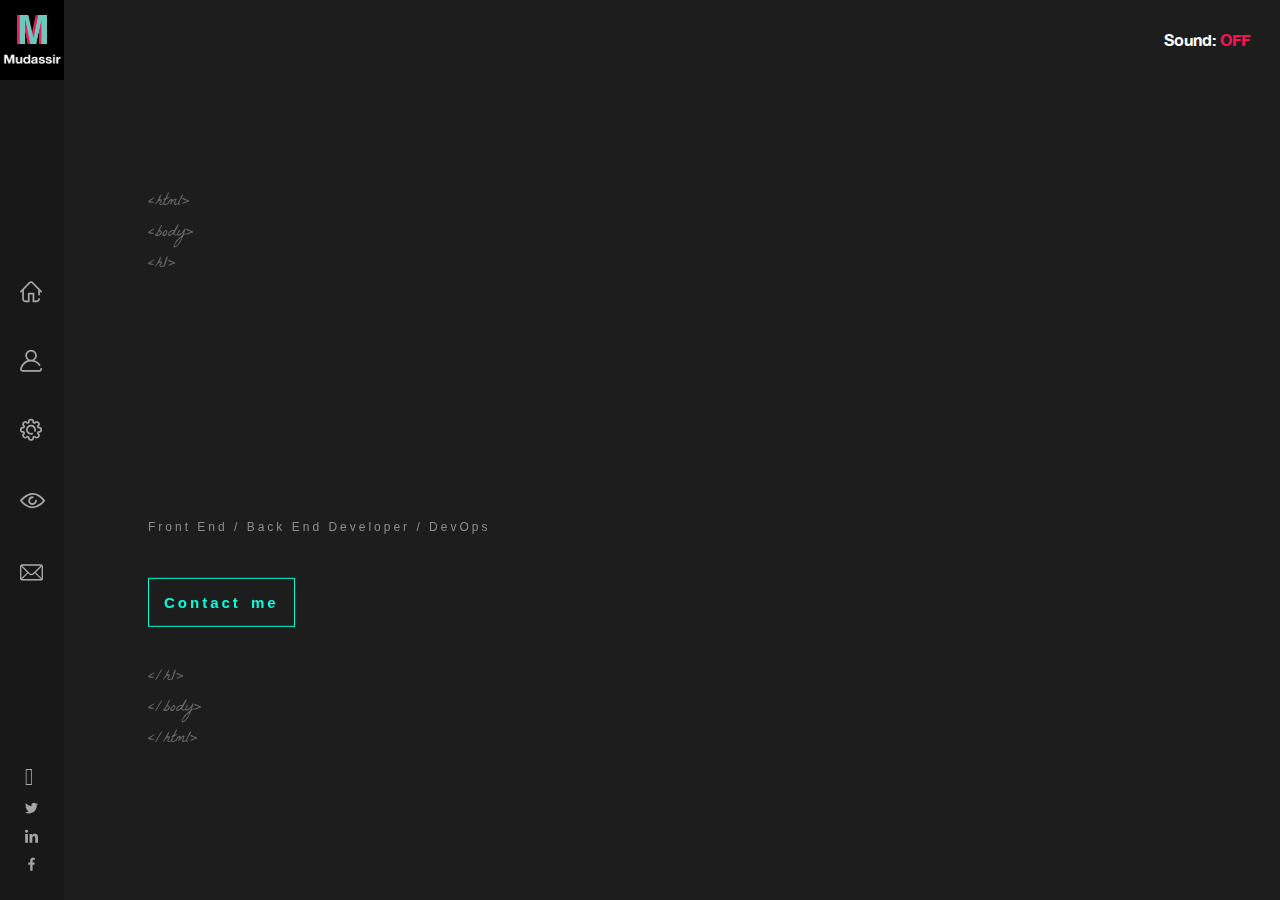
<file: index.html>
<!doctype html>
<html lang="en">
  <head>
    <!-- Required meta tags -->
      <meta charset="utf-8">
      <meta name="viewport" content="width=device-width, initial-scale=1">
      <meta name="description" content="Mudassir Ali - SaaS Web Developer in Laravel PHP JS Vue.js React.js- https://mudassirali.com">
      <meta name="robots" content="index, follow" />
      <link rel="canonical" href="https://mudassirali.com/" />
      
      <link href="style.css" rel="stylesheet">
      <link href="icons/Logo.png" rel="icon">
      <link href="font/flaticon.css" rel="stylesheet">
<!--      <link href="simple.css" rel="stylesheet">-->

    <title>Mudassir | Web Developer - Freelancer</title>

  </head>
  <body>
    <!--Preloader Screen-->
    <div class="pls" data-preloader>
  <div class="preloader">
      <img class="prelogo "src="icons/logo2.png">
      <h2 class="think">Mudassir is thinking...</h2>
      <div class="progressbar"></div>
  </div></div>
    <div class="container">
      <div class="logo"><a href="index.html">
          <section class="logobox">
          <img class="logo1" src="icons/Logo.png" alt="Mudassir | SaaS Web Developer - Freelancer">
         <img class="logo2" src="icons/logoname.png" alt="Mudassir | SaaS Web Developer - Freelancer">
          </section></a>
      </div>
       <div class="navb">
        <ul class="nav">
            <a href="#" id="hb"><i class="ab flaticon-home"></i></a>
            <a href="#" id="ab"><i class="ab flaticon-user"></i></a>
            <a href="#" id="sb"><i class="ab flaticon-settings"></i></a>
            <a href="#" id="wb"><i class="ab flaticon-eye"></i></a>
            <a href="#" id="cb"><i class="ab flaticon-mail"></i></a>
            </ul>    
        <ul class="base"> 
            <a href="https://github.com/mudassirali007" target="blank"><i class="bc flaticon-github"></i></a>
            <a href="https://twitter.com/mudassirali007" target="blank"><i class="bc flaticon-twitter"></i></a>
            <a href="https://www.linkedin.com/in/mudassir007/" target="_blank"><i class="bc flaticon-linkedin"></i></a>
            <a href="https://www.facebook.com/mudassirali007/" target="_blank"><i class="bc flaticon-facebook"></i></a>
<!--            <a href="https://yts.mx/" target="_blank"><i class="bc flaticon-rss"></i></a>-->
            </ul>
            </div>
            <div class="responsivelist">
                <label for="taggle">&#9776;</label>
          <input href="#" type="checkbox" id="taggle"/>
            <ul class="responsivemenu">
            <a href="#" id="hb2"><i class="ca flaticon-home"></i></a>
            <a href="#" id="ab2"><i class="ca flaticon-user"></i></a>
            <a href="#" id="sb2"><i class="ca flaticon-settings"></i></a>
            <a href="#" id="wb2"><i class="ca flaticon-eye"></i></a>
            <a href="#" id="cb2"><i class="ca flaticon-mail"></i></a>
            </ul> 
        </div>
      </div>
      <div class="music">
        <p>Sound: <a href="#" class="on-off" id="onoff">OFF</a></p>
      </div>
      <audio id="mysong">
      <source src="music/music.mp3" type="audio/mp3">
      </audio>
      
      <!--Home-->
      <div class="Homedetails" id="hd">
        <p class="hsds">&#60html&#62<br>&#60body&#62<br>&#60h1&#62</p>
<div class="animate three">
  <span>H</span><span>i</span><span>,</span><br><span>I</span><span>'</span><span>m</span>&nbsp;<img class="homelogo" src="icons/logo2.png"><span>u</span><span>d</span><span>a</span><span>s</span><span>s</span><span>i</span><span>r</span>&nbsp;<span>A</span><span>l</span><span>i</span><span>,</span><br>
    <span>w</span><span>e</span><span>b</span>&nbsp;<span>d</span><span>e</span><span>v</span><span>e</span><span>l</span><span>o</span><span>p</span><span>e</span><span>r</span><span>.</span>
</div>
  <div class="homecontact">
  <h2 style="font-family:sans-serif;color:#8d8d8d;font-weight:lighter; font-size:12px;letter-spacing:3px;margin-bottom:60px;display:block; margin-top:15px;">Front End / Back End Developer / DevOps</h2>
  <a class="contactme" id="cmb">Contact me</a></div>
    <p class="hsde">&#60/h1&#62<br>&#60/body&#62<br>&#60/html&#62</p>
</div>
      
    <!--About me-->
        <div class="aboutdetails" id="ad">
            <p class="hsds">&#60html&#62<br>&#60body&#62<br>&#60h1&#62</p>
    <div class="animate2 three2">
      <span>A</span><span>b</span><span>o</span><span>u</span><span>t</span>&nbsp;<span>m</span><span>e</span>
    </div>
      <div class="detail">
          <p>I am 27 years old. Love to watch movies and play Video Games</p>
          <p>Especially CSGO.</p>
          <p>Enjoying my life to fullest</p>
          <p>Software Engineer by profession</p>
          <p>Actively participating in the IT world.</p>
          <p>Drop a message If you want to know more.</p>
    </div>
            <p class="hsde">&#60/h1&#62<br>&#60/body&#62<br>&#60/html&#62</p>
  </div>
      
      <!--Skills & Expereience-->
      <div class="skillsdetails" id="sd">
        <p class="hsds">&#60html&#62<br>&#60body&#62<br>&#60h1&#62</p>
      <div class="animate3 three3">
  <span>S</span><span>k</span><span>i</span><span>l</span><span>l</span><span>s</span><span>&nbsp;</span><span>&amp;</span><br>
    <span>E</span><span>x</span><span>p</span><span>e</span><span>r</span><span>i</span><span>e</span><span>n</span><span>c</span><span>e</span>
    </div>
    <div class="detail2">
      <p>I am a full-stack SaaS web developer, I have more than 3 years of experience in advanced HTML5, CSS3, JavaScript, Typescript, VueJS, ReactJS, SASS/SCSS, Bootstrap framework, AJAX, jQuery, Laravel, Codeigniter and CakePHP.</p>
      <p> I consider myself a person who follows modern web development practices and new technologies.</p>
      <p>   Would be happy to help you with your project, feel free to share your ideas and we will discuss how we can collaborate to make your project successful.</p>
  <p>visit my <a style="color:#08fdd8;text-decoration: underline;" href="https://www.linkedin.com/in/mudassir007/" target="_blank">Linkedin</a> OR <a style="color:#08fdd8;text-decoration: underline;" href="https://github.com/mudassirali007" target="_blank">Github</a> profile for more details or just <a style="color:#08fdd8;text-decoration: underline;" href="mailto:mudassiraliansari@gmail.com">contact me</a>.</p>
  </div>
     <p class="hsde">&#60/h1&#62<br>&#60/body&#62<br>&#60/html&#62</p>    
</div>

    <!--Work-->
    <div class="workdetails" id="wd">
        <div class="image-grid">
          <div class="animate3 three3">
            <span>P</span><span>a</span><span>s</span><span>t</span>&nbsp;<span>W</span><span>o</span><span>r</span><span>k</span>
              </div>

    <!--PAGE ONE-->

        <div class="wp1" id="wp1">
          <div class="grid-left">
            <a href="https://mudassirali007.github.io/fabricjs-canvas-features/" target="_blank">
              <div class="cont">
              <img class="logo-images" src="projectslogos/canvas.jpg" />
                <div class="overlay">
                  <div class="vw">Canvas App</div>
                </div>
            </div></a>
            <span class="image-description">
              <p class="word-details">A Designing Tool</p><br>
              <p>Duration: 2019 - 2021<br>
               VueJS, CodeIgniter, MySQL</p>
            </span>
          </div>
        
        
          <div class="grid-right">
            <a href="https://contentdrips.com/" target="_blank">
              <div class="cont">
                <img class="logo-images" src="projectslogos/LOGOSQUARE.png" />
                  <div class="overlay">
                    <div class="vw">Content Drips</div>
                  </div>
              </div></a>
            <span class="image-description">
              <p class="word-details">A Graphic Editor</p><br>
              <p>Duration: 2020 - 2021<br>
             FabricJS, Laravel</p>
            </span>
            </span>
          </div>
        
          <div class="grid-left">
            <a href="https://icebreaker.online/" target="_blank">
              <div class="cont">
              <img class="logo-images" src="projectslogos/icebreaker-180x180.png" />
                <div class="overlay">
                  <div class="vw">Icebreaker</div>
                </div>
            </div></a>
            <span class="image-description">
              <p class="word-details">SaaS App</p><br>
              <p>Duration: 2019 - 2020<br>
               JavaScript, PHP, MySQL</p>
            </span>
          </div>


          <div class="grid-right">
            <a href="https://apps.shopify.com/" target="_blank">
              <div class="cont">
                <img class="logo-images" src="projectslogos/shopify.png" />
                  <div class="overlay">
                    <div class="vw">Shopify</div>
                  </div>
              </div></a>
            <span class="image-description">
              <p class="word-details">A Shopify App</p><br>
              <p>Duration: 2021 - 2022<br>
             ReactJS, Shopify</p>
            </span>
            </span>
          </div>
        </div>

    <!--PAGE TWO-->

        <div class="wp2" id="wp2">
          <div class="grid-left">
            <a href="http://nextdaylabels.com/" target="_blank">
              <div class="cont">
              <img class="logo-images" src="projectslogos/ndl-logo.png" />
                <div class="overlay">
                  <div class="vw">Next Day Labels</div>
                </div>
            </div></a>
            <span class="image-description">
              <p class="word-details">Create Quality Labels</p><br>
              <p>Duration: 2021 - 2022<br>
               JavaScript, PHP, MySQL</p>
            </span>
          </div>
        
        
          <div class="grid-right">
            <a href="https://photodonuts.com/" target="_blank">
              <div class="cont">
                <img class="logo-images" src="projectslogos/photodonuts.jpg" />
                  <div class="overlay">
                    <div class="vw">Photo Donuts</div>
                  </div>
              </div></a>
            <span class="image-description">
              <p class="word-details">E-Donuts Shop</p><br>
              <p>Duration: 2021 - 2022<br>
             Prestashop</p>
            </span>
            </span>
          </div>

          <div class="grid-left">
            <!--<a href="http://www.google.com" target="_blank">
              <div class="cont">
              <img class="logo-images" src="projectslogos/sample2.jpg" />
                <div class="overlay">
                  <div class="vw">Visit Website</div>
                </div>
            </div></a>
            <span class="image-description">
              <p class="word-details">Details:</p><br>
              <p>Duration: 2020 - 2021<br>
               JavaScript, PHP, MySql</p>
            </span>-->
          </div>
          <div class="grid-right">
            <!--<a href="http://www.google.com" target="_blank">
              <div class="cont">
                <img class="logo-images" src="projectslogos/sample2.jpg" />
                  <div class="overlay">
                    <div class="vw">Visit Website</div>
                  </div>
              </div></a>
            <span class="image-description">
              <p class="word-details">Details:</p><br>
              <p>Duration: 2020 - 2021<br>
             JavaScript, PHP, MySql</p>
            </span>-->
          </div>
        </div>
        
          <div class="cta">
            <div class="pagination">
              <a href="#" class="active" id="pag1">1</a>
              <a href="#" style="display: none" id="pag2" >2</a>
            </div>
          </div>    
        </div>
        
      

      </div>

      <!--Contact-->
        <div class="cmdetails" id="cd">
    <div class="animate4 three4">
      <span>C</span><span>o</span><span>n</span><span>t</span><span>a</span><span>c</span><span>t</span>
      &nbsp;<span>m</span><span>e</span>
    </div>
      <div class="detail3">
          <p>I am interested in freelance opportunities – especially ambitious or large projects. However, if you have other request or question, don’t hesitate to contact me using below form either. <b>mudassiraliansari@gmail.com</b></p>
      </div>
     
      <div class="cm">
         <a href="mailto:mudassiraliansari@gmail.com" class="send">Click To Email Me</a>
            </div></div>
      <script src="index.js" defer></script>

  </body>
</html>
</file>
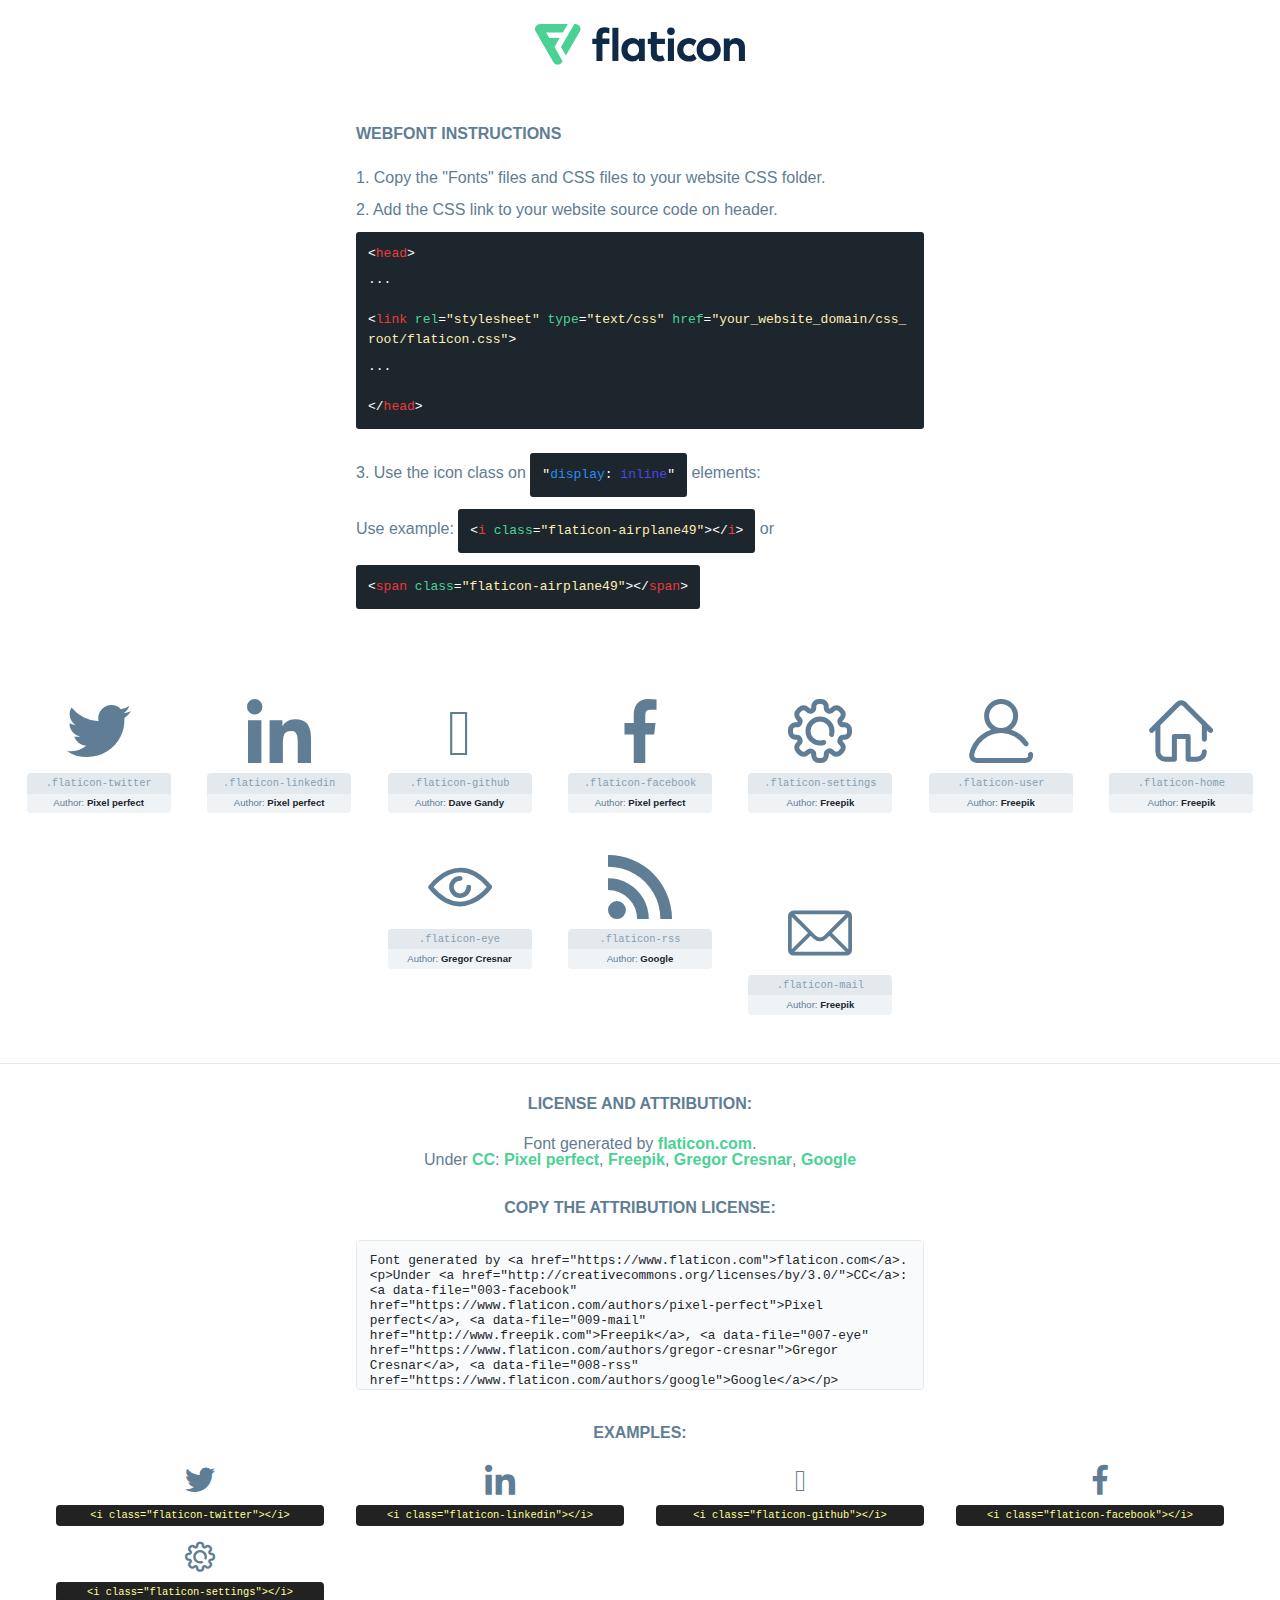
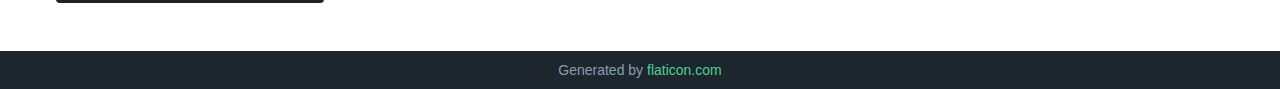
<file: font/flaticon.html>
<!DOCTYPE html>
<!--
  Flaticon icon font: Flaticon
  Creation date: 23/01/2021 19:48
-->
<html>

<head>
    <title>Flaticon Webfont</title>
    <link rel="stylesheet" type="text/css" href="flaticon.css">
    <meta charset="UTF-8">
    <style>
    html, body, div, span, applet, object, iframe,
    h1, h2, h3, h4, h5, h6, p, blockquote, pre,
    a, abbr, acronym, address, big, cite, code,
    del, dfn, em, img, ins, kbd, q, s, samp,
    small, strike, strong, sub, sup, tt, var,
    b, u, i, center,
    dl, dt, dd, ol, ul, li,
    fieldset, form, label, legend,
    table, caption, tbody, tfoot, thead, tr, th, td,
    article, aside, canvas, details, embed,
    figure, figcaption, footer, header, hgroup,
    menu, nav, output, ruby, section, summary,
    time, mark, audio, video {
        margin: 0;
        padding: 0;
        border: 0;
        font-size: 100%;
        font: inherit;
        vertical-align: baseline;
    }
    /* HTML5 display-role reset for older browsers */
    article, aside, details, figcaption, figure,
    footer, header, hgroup, menu, nav, section {
        display: block;
    }
    body {
        line-height: 1;
    }
    ol, ul {
        list-style: none;
    }
    blockquote, q {
        quotes: none;
    }
    blockquote:before, blockquote:after,
    q:before, q:after {
        content: '';
        content: none;
    }
    table {
        border-collapse: collapse;
        border-spacing: 0;
    }
    body {
        font-family: Helvetica, Arial, sans-serif;
        font-size: 16px;
        color: #5f7d95;
    }
    a {
        color: #4AD295;
        font-weight: bold;
        text-decoration: none;
    }
    * {
        -moz-box-sizing: border-box;
        -webkit-box-sizing: border-box;
        box-sizing: border-box;
        margin: 0;
        padding: 0;
    }
    [class^="flaticon-"]:before, [class*=" flaticon-"]:before, [class^="flaticon-"]:after, [class*=" flaticon-"]:after {
        font-family: Flaticon;
        font-size: 30px;
        font-style: normal;
        margin-left: 20px;
        color: #333;
    }
    .wrapper {
        max-width: 600px;
        margin: auto;
        padding: 0 1em;
    }
    .title {
        margin-bottom: 24px;
        text-transform: uppercase;
        font-weight: bold;
    }
    header {
        text-align: center;
        padding: 24px;
    }
    header .logo {
        width: 210px;
        height: auto;
        border: none;
        display: inline-block;
    }
    header strong {
        font-size: 28px;
        font-weight: 500;
        vertical-align: middle;
    }
    .demo {
        margin: 2em auto;
        line-height: 1.25em;
    }
    .demo ul li {
        margin-bottom: 12px;
    }
    .demo ul li code {
        background-color: #1D262D;
        border-radius: 3px;
        padding: 12px;
        display: inline-block;
        color: #fff;
        font-family: Consolas,Monaco,Lucida Console,Liberation Mono,DejaVu Sans Mono,Bitstream Vera Sans Mono,Courier New, monospace;
        font-weight: lighter;
        margin-top: 12px;
        font-size: 13px;
        word-break: break-all;
    }
    .demo ul li code .red {
        color: #EC3A3B;
    }
    .demo ul li code .green {
        color: #4AD295;
    }
    .demo ul li code .yellow {
        color: #FFEEB6;
    }
    .demo ul li code .blue {
        color: #2C8CF4;
    }
    .demo ul li code .purple {
        color: #4949E7;
    }
    .demo ul li code .dots {
        margin-top: 0.5em;
        display: block;
    }
    #glyphs {
        border-bottom: 1px solid #E3E9ED;
        padding: 2em 0;
        text-align: center;
    }
    .glyph {
        display: inline-block;
        width: 9em;
        margin: 1em;
        text-align: center;
        vertical-align: top;
        background: #FFF;
    }
    .glyph .glyph-icon {
        padding: 10px;
        display: block;
        font-family:"Flaticon";
        font-size: 64px;
        line-height: 1;
    }
    .glyph .glyph-icon:before {
        font-size: 64px;
        color: #5f7d95;
        margin-left: 0;
    }
    .class-name {
        font-size: 0.65em;
        background-color: #E3E9ED;
        color: #869FB2;
        border-radius: 4px 4px 0 0;
        padding: 0.5em;
        font-family: Consolas,Monaco,Lucida Console,Liberation Mono,DejaVu Sans Mono,Bitstream Vera Sans Mono,Courier New, monospace;
    }
    .author-name {
        font-size: 0.6em;
        background-color: #EFF3F6;
        border-top: 0;
        border-radius: 0 0 4px 4px;
        padding: 0.5em;
    }
    .author-name a {
        color: #1D262D;
    }
    .class-name:last-child {
        font-size: 10px;
        color:#888;
    }
    .class-name:last-child a {
        font-size: 10px;
        color:#555;
    }
    .glyph > input {
        display: block;
        width: 100px;
        margin: 5px auto;
        text-align: center;
        font-size: 12px;
        cursor: text;
    }
    .glyph > input.icon-input {
        font-family:"Flaticon";
        font-size: 16px;
        margin-bottom: 10px;
    }
    .attribution .title {
        margin-top: 2em;
    }
    .attribution textarea {
        background-color: #F8FAFB;
        color: #1D262D;
        padding: 1em;
        border: none;
        box-shadow: none;
        border: 1px solid #E3E9ED;
        border-radius: 4px;
        resize: none;
        width: 100%;
        height: 150px;
        font-size: 0.8em;
        font-family: Consolas,Monaco,Lucida Console,Liberation Mono,DejaVu Sans Mono,Bitstream Vera Sans Mono,Courier New, monospace;
        -webkit-appearance: none;
    }
    .attribution textarea:hover {
        border-color: #CFD9E0;
    }
    .attribution textarea:focus {
        border-color: #4AD295;
    }
    .iconsuse {
        margin: 2em auto;
        text-align: center;
        max-width: 1200px;
    }
    .iconsuse:after {
        content: '';
        display: table;
        clear: both;
    }
    .iconsuse .image {
        float: left;
        width: 25%;
        padding: 0 1em;
    }
    .iconsuse .image p {
        margin-bottom: 1em;
    }
    .iconsuse .image span {
        display: block;
        font-size: 0.65em;
        background-color: #222;
        color: #fff;
        border-radius: 4px;
        padding: 0.5em;
        color: #FFFF99;
        margin-top: 1em;
        font-family: Consolas,Monaco,Lucida Console,Liberation Mono,DejaVu Sans Mono,Bitstream Vera Sans Mono,Courier New, monospace;
    }
    .glyph-icon:before {
        color: #5f7d95;
    }
    #footer {
        text-align: center;
        background-color: #1D262D;
        color: #869FB2;
        padding: 12px;
        font-size: 14px;
    }
    #footer a {
        font-weight: normal;
    }
    @media (max-width: 960px) {
        .iconsuse .image {
            width: 50%;
        }
    }
    </style>
</head>

<body class="characters-off">

    <header>
        <a href="https://www.flaticon.com/" target="_blank" class="logo">
            <svg xmlns="http://www.w3.org/2000/svg" viewBox="0 0 394.3 76.5"><path d="M156.6,69.4H145.3V7.1h11.3Z" style="fill:#0e2a47"/><path d="M206.2,69.4h-11V64.8a15.4,15.4,0,0,1-12.6,5.7c-11.6,0-20.3-9.5-20.3-22.1s8.8-22.1,20.3-22.1a15.4,15.4,0,0,1,12.6,5.8V27.5h11Zm-32.4-21c0,6.4,4.2,11.6,10.8,11.6s10.8-4.9,10.8-11.6-4.4-11.6-10.8-11.6S173.9,42,173.9,48.4Z" style="fill:#0e2a47"/><path d="M262.5,13.7a7.2,7.2,0,0,1-14.4,0,7.2,7.2,0,1,1,14.4,0ZM261,69.4H249.6v-42H261Z" style="fill:#0e2a47"/><path id="_Trazado_" data-name="&lt;Trazado&gt;" d="M139.6,17.8a16.6,16.6,0,0,0-8-1.4c-3.2.4-4.9,2-4.9,5.9v5.1h13V37.5h-13v32H115.4v-32h-7.8v-10h7.8V22.2c0-9.9,5.2-16.3,15-16.3a23.4,23.4,0,0,1,9.3,1.8Z" style="fill:#0e2a47"/><path d="M235.1,60c-3.5,0-6.3-1.9-6.3-7.1V37.5H244v-10H228.8V15H217.5V27.5h-5.7v10h5.7V53.7c0,10.9,5.3,16.8,15.7,16.8A22.9,22.9,0,0,0,244,68l-4.3-9.1A12.3,12.3,0,0,1,235.1,60Z" style="fill:#0e2a47"/><path d="M348.9,48.4c0,12.6-9.7,22.1-22.7,22.1s-22.7-9.4-22.7-22.1,9.6-22.1,22.7-22.1S348.9,35.8,348.9,48.4Zm-33.9,0c0,6.8,4.8,11.6,11.1,11.6s11.2-4.8,11.2-11.6-4.8-11.6-11.2-11.6S315.1,41.6,315.1,48.4Z" style="fill:#0e2a47"/><path d="M394.3,42.7V69.4H382.9V46.3c0-6.1-3-9.4-8.2-9.4s-8.9,3.2-8.9,9.5v23H354.6v-42h11v4.9c3-4.5,7.6-6.1,12.3-6.1C387.5,26.3,394.3,33,394.3,42.7Z" style="fill:#0e2a47"/><path d="M298,55.7h0a12.4,12.4,0,0,1-8.2,4.2h-.9l-1.8-.2a10,10,0,0,1-7.4-5.6,13.2,13.2,0,0,1-1.2-5.8,13,13,0,0,1,1.3-5.9,10.1,10.1,0,0,1,7.5-5.5h2.4a11.7,11.7,0,0,1,8.3,4.2l5.5-9.6a19.9,19.9,0,0,0-8.1-4.3,23.4,23.4,0,0,0-6.1-.8,25.2,25.2,0,0,0-7.5,1.1,20.9,20.9,0,0,0-8,4.6,21.9,21.9,0,0,0-6.8,16.4,21.9,21.9,0,0,0,6.7,16.3,20.9,20.9,0,0,0,8,4.6,25.2,25.2,0,0,0,7.7,1.2,23.6,23.6,0,0,0,6.2-.8,20,20,0,0,0,8.1-4.4Z" style="fill:#0e2a47"/><path d="M46.3,26.5H26.9L20.8,16H52.4L61.6,0H9.4A9.3,9.3,0,0,0,1.3,4.7a9.3,9.3,0,0,0,0,9.4L34.6,71.8a9.4,9.4,0,0,0,16.2,0l1.1-1.9L36.6,43.3Z" style="fill:#4ad295"/><path d="M84.2,4.7A9.3,9.3,0,0,0,76.1,0H73.8l-25,43.3,9.2,16L84.2,14A9.3,9.3,0,0,0,84.2,4.7Z" style="fill:#4ad295"/></svg>
        </a>
    </header>

    <section class="demo wrapper">

        <p class="title">Webfont Instructions</p>

        <ul>
            <li>
                <span class="num">1. </span>Copy the "Fonts" files and CSS files to your website CSS folder.
            </li>
            <li>
                <span class="num">2. </span>Add the CSS link to your website source code on header.
                <code class="big">
                    &lt;<span class="red">head</span>&gt;
                    <br/><span class="dots">...</span>
                    <br/>&lt;<span class="red">link</span> <span class="green">rel</span>=<span class="yellow">"stylesheet"</span> <span class="green">type</span>=<span class="yellow">"text/css"</span> <span class="green">href</span>=<span class="yellow">"your_website_domain/css_root/flaticon.css"</span>&gt;
                    <br/><span class="dots">...</span>
                    <br/>&lt;/<span class="red">head</span>&gt;
                </code>
            </li>

            <li>
                <p>
                    <span class="num">3. </span>Use the icon class on <code>"<span class="blue">display</span>:<span class="purple"> inline</span>"</code> elements:
                    <br />
                    Use example: <code>&lt;<span class="red">i</span> <span class="green">class</span>=<span class="yellow">&quot;flaticon-airplane49&quot;</span>&gt;&lt;/<span class="red">i</span>&gt;</code> or <code>&lt;<span class="red">span</span> <span class="green">class</span>=<span class="yellow">&quot;flaticon-airplane49&quot;</span>&gt;&lt;/<span class="red">span</span>&gt;</code>
            </li>
        </ul>

    </section>




   <section id="glyphs">          
    
      
        <div class="glyph"><div class="glyph-icon flaticon-twitter"></div>
            <div class="class-name">.flaticon-twitter</div>
            <div class="author-name">Author: <a data-file="001-twitter" href="https://www.flaticon.com/authors/pixel-perfect">Pixel perfect</a> </div> 
        </div>        
        
        <div class="glyph"><div class="glyph-icon flaticon-linkedin"></div>
            <div class="class-name">.flaticon-linkedin</div>
            <div class="author-name">Author: <a data-file="002-linkedin" href="https://www.flaticon.com/authors/pixel-perfect">Pixel perfect</a> </div> 
        </div>

       <div class="glyph"><div class="glyph-icon flaticon-github"></div>
           <div class="class-name">.flaticon-github</div>
           <div class="author-name">Author: <a data-file="004-github-logo" href="https://www.flaticon.com/authors/dave-gandy">Dave Gandy</a> </div>
       </div>

       <div class="glyph"><div class="glyph-icon flaticon-facebook"></div>
            <div class="class-name">.flaticon-facebook</div>
            <div class="author-name">Author: <a data-file="003-facebook" href="https://www.flaticon.com/authors/pixel-perfect">Pixel perfect</a> </div> 
        </div>        
        
        <div class="glyph"><div class="glyph-icon flaticon-settings"></div>
            <div class="class-name">.flaticon-settings</div>
            <div class="author-name">Author: <a data-file="004-settings" href="http://www.freepik.com">Freepik</a> </div> 
        </div>        
        
        <div class="glyph"><div class="glyph-icon flaticon-user"></div>
            <div class="class-name">.flaticon-user</div>
            <div class="author-name">Author: <a data-file="005-user" href="http://www.freepik.com">Freepik</a> </div> 
        </div>        
        
        <div class="glyph"><div class="glyph-icon flaticon-home"></div>
            <div class="class-name">.flaticon-home</div>
            <div class="author-name">Author: <a data-file="006-home" href="http://www.freepik.com">Freepik</a> </div> 
        </div>        
        
        <div class="glyph"><div class="glyph-icon flaticon-eye"></div>
            <div class="class-name">.flaticon-eye</div>
            <div class="author-name">Author: <a data-file="007-eye" href="https://www.flaticon.com/authors/gregor-cresnar">Gregor Cresnar</a> </div> 
        </div>        
        
        <div class="glyph"><div class="glyph-icon flaticon-rss"></div>
            <div class="class-name">.flaticon-rss</div>
            <div class="author-name">Author: <a data-file="008-rss" href="https://www.flaticon.com/authors/google">Google</a> </div> 
        </div>        
        
        <div class="glyph"><div class="glyph-icon flaticon-mail"></div>
            <div class="class-name">.flaticon-mail</div>
            <div class="author-name">Author: <a data-file="009-mail" href="http://www.freepik.com">Freepik</a> </div> 
        </div>        
        

    </section>



    <section class="attribution wrapper"   style="text-align:center;">

      <div class="title">License and attribution:</div><div class="attrDiv">Font generated by <a href="https://www.flaticon.com">flaticon.com</a>. <div><p>Under <a href="http://creativecommons.org/licenses/by/3.0/">CC</a>: <a data-file="003-facebook" href="https://www.flaticon.com/authors/pixel-perfect">Pixel perfect</a>, <a data-file="009-mail" href="http://www.freepik.com">Freepik</a>, <a data-file="007-eye" href="https://www.flaticon.com/authors/gregor-cresnar">Gregor Cresnar</a>, <a data-file="008-rss" href="https://www.flaticon.com/authors/google">Google</a></p>  </div>
      </div>
      <div class="title">Copy the Attribution License:</div>

    <textarea onclick="this.focus();this.select();">Font generated by &lt;a href=&quot;https://www.flaticon.com&quot;&gt;flaticon.com&lt;/a&gt;. <p>Under <a href="http://creativecommons.org/licenses/by/3.0/">CC</a>: <a data-file="003-facebook" href="https://www.flaticon.com/authors/pixel-perfect">Pixel perfect</a>, <a data-file="009-mail" href="http://www.freepik.com">Freepik</a>, <a data-file="007-eye" href="https://www.flaticon.com/authors/gregor-cresnar">Gregor Cresnar</a>, <a data-file="008-rss" href="https://www.flaticon.com/authors/google">Google</a></p>  
     </textarea>

    </section>

    <section class="iconsuse">

          <div class="title">Examples:</div>            
             
            <div class="image">
                <p>
                    <i class="glyph-icon flaticon-twitter"></i> 
                    <span>&lt;i class=&quot;flaticon-twitter&quot;&gt;&lt;/i&gt;</span>
                </p>
            </div>
            
            <div class="image">
                <p>
                    <i class="glyph-icon flaticon-linkedin"></i> 
                    <span>&lt;i class=&quot;flaticon-linkedin&quot;&gt;&lt;/i&gt;</span>
                </p>
            </div>

        <div class="image">
            <p>
                <i class="glyph-icon flaticon-github"></i>
                <span>&lt;i class=&quot;flaticon-github&quot;&gt;&lt;/i&gt;</span>
            </p>
        </div>
            
            <div class="image">
                <p>
                    <i class="glyph-icon flaticon-facebook"></i> 
                    <span>&lt;i class=&quot;flaticon-facebook&quot;&gt;&lt;/i&gt;</span>
                </p>
            </div>
            
            <div class="image">
                <p>
                    <i class="glyph-icon flaticon-settings"></i> 
                    <span>&lt;i class=&quot;flaticon-settings&quot;&gt;&lt;/i&gt;</span>
                </p>
            </div>
                       
        </div>
                            
    </section>

<div id="footer">
    <div>Generated by <a href="https://www.flaticon.com">flaticon.com</a>
    </div>
</div>



</body>
</html>
</file>
<file: style.css>
*{padding: 0;
    margin:0;}
@font-face{
    font-family:'HelveticaBold';
    src: url(font/HelveticaNeueBold.ttf);}
@font-face{
    font-family:'LaBelle';
    src: url(font/LaBelleAurore-Regular.ttf);}

/********** PreLoader **********/
.pls{
      position: absolute;
      z-index: 1;
      background-color: #1D1D1D;
      width: 100%;
      height: 100%;
      display: block;
  }
.prelogo{
      width:25%;
      display: block;
      margin-left: auto;
      margin-right: auto;
      cursor:default;
      -webkit-user-select: none; 
       -khtml-user-select: none; 
         -moz-user-select: none; 
          -ms-user-select: none;
              user-select: none;}
.think{
      cursor:default;
      display: block;
      font-family:sans-serif;
      color:white;
      font-weight:lighter;
      font-size:12px;
      letter-spacing:1px;}
.preloader{
      width: 200px;
      height: 200px;
      align-items: center;
      display: block;
      text-align: center;
      position:fixed;
      top:0;
      bottom:0;
      left:0;
      right:0;
      margin:auto;
      animation:fadein 1s ease-in-out;}
@keyframes fadein {
      from { opacity: 0; }
      to   { opacity: 1; }}
.progressbar{
      width:200px;
      height:2px;
      background:#8d8d8d;
      border-radius:1px;}
.progressbar::after{
      content: "";
      width:50px;
      height:2px;
      background:rgb(8, 253, 216);
      display: block;
      border-radius:1px;
      animation: animation 2s ease-in-out infinite;}
@keyframes animation {
      0% {
          transform: translateX(0px);}
      50% {
          transform: translateX(150px);}
      100% {
          transform: translateX(0px); }}

/********** BODY **********/
body{   overflow: hidden;
        -webkit-user-select: none; 
     -khtml-user-select: none; 
       -moz-user-select: none; 
        -ms-user-select: none;
            user-select: none;
    background-color: #1D1D1D;
    min-height: 550px !important;
    min-width: 420px;
  
  }
a{text-decoration: none;}
.container{
    width: 4rem;
    background: #181818;
    position: fixed;
    height: 100%;}
.logo{height: 80px;
    background-color: black;}
.logo1{
    width:30px;
    margin-left: 50%;
    transform: translate(-50%);
    margin-top:15px;}.logo2{width: 57px;
    margin-left: 50%;
    transform: translate(-50%);
    margin-top:5px;}
.navb{
    width: 4rem;
    position: fixed;}
.nav{display: block;
    position: fixed;
    top: 50%;
    transform: translateY(-50%);
    padding: 20px;
    margin-top: -40px;}
.base{position: fixed;
    bottom: 2px;
    padding: 25px;}
.ab{color: #a5a5a5;
    display: block;
    margin-top: 45px;}
.bc{color: #a5a5a5;
    display: block;
    margin-top: 10px;}

.ab:hover,.bc:hover,.ca:hover{
    color: #08fdd8;}
@media only screen and (max-width: 960px),
       only screen and (max-height:500px){
    .nav{
        padding:0px;
        margin-top: 0px;
        display: flex;
        left: 50%;
        transform: translate(-50%);
        top: -15px;}
    .base{
        display: flex;
        right: 1px;
        top: 0px;}
    .ab{
        margin-right: 45px;}
    .bc{
        margin-right: 15px;}
    .container{
        width: 100%;
        height: 5rem;
        background: #181818; }
    .logo{
        width: 4rem;}}
@media only screen and (max-width: 570px){
    .hsds, .hsde, .navb{display: none;}}
@media only screen and (min-width:569px){
    .responsivelist{display: none}
    .responsivemenu{display: none;}}
.responsivelist{
    text-align:right;
    margin-top: -65px;
    line-height: 50px;
    outline: none;}
label:hover{
    color: #08fdd8;}
label{
    margin: 0 25px 0 0;
    font-size: 30px;
    color: white;
    cursor: pointer;}
.ca{color: #a5a5a5;}
.responsivemenu{display: block;
    position: absolute;
    right:-100%;
    margin-top: 10px;
    width: 100%;
    text-align: center;
    letter-spacing: 20px;
    background: #181818;
    transition: all 0.5s;}
#taggle{
    display: none;}
#taggle:checked + .responsivemenu{
    right:0;}
@media only screen and (max-width:960px),
        only screen and (max-height:500px){
            .hsds, .hsde, .music{display: none;}}
.music{
    cursor: default;
    font-family:'HelveticaBold';
    color: white;
    float: right;
    margin-right: 30px;
    margin-top: 30px;}
.on-off{
    cursor: pointer;
    color: #FD1056;}

/********** HOME **********/
.Homedetails{
  margin-left: 10%;
  display:block;
  position: fixed;
  top: 50%;
  transform: translateY(-40%);
  padding: 20px;
  margin-top: -40px;
  cursor:default;
  -webkit-user-select: none; 
   -khtml-user-select: none; 
     -moz-user-select: none; 
      -ms-user-select: none;
          user-select: none;}
.homecontact{
animation: fadein 5s;}
@keyframes fadein {
  from { opacity: 0; }
  to   { opacity: 1; }}
.animate{
  line-height: 60px;}
.animate span:hover {
color:#08fdd8;
animation:all;}
.homelogo{
  margin-right: 2px;
  width: 46px;}
.animate {
  font-family:'HelveticaBold';
  font-size:50px;}
.animate span {
  margin-left:-2px;
  display:inline-block;}
.animate span:nth-of-type(2) {
animation-delay: .5s;}
.animate span:nth-of-type(3) {
animation-delay: .1s;}
.animate span:nth-of-type(4) {
animation-delay: .15s;}
.animate span:nth-of-type(5) {
animation-delay: .2s;}
.animate span:nth-of-type(6) {
animation-delay: .25s;}
.animate span:nth-of-type(8) {
animation-delay: .35s;}
.animate span:nth-of-type(9) {
animation-delay: .4s;}
.animate span:nth-of-type(10) {
animation-delay: .45s;}
.animate span:nth-of-type(11) {
animation-delay: .5s;}
.animate span:nth-of-type(12) {
animation-delay: .55s;}
.animate span:nth-of-type(13) {
animation-delay: .6s;}
.animate span:nth-of-type(14) {
animation-delay: .65s;}
.animate span:nth-of-type(15) {
animation-delay: .7s;}
.animate span:nth-of-type(16) {
animation-delay: .75s;}
.animate span:nth-of-type(17) {
animation-delay: .8s;}
.animate span:nth-of-type(18) {
animation-delay: .85s;}
.animate span:nth-of-type(19) {
animation-delay: .9s;}
.animate span:nth-of-type(20) {
animation-delay: .95s;}
.animate span:nth-of-type(21) {
animation-delay: 1s;}
.animate span:nth-of-type(22) {
animation-delay: 1.15s;}
.animate span:nth-of-type(23) {
animation-delay: 1.2s;}
.animate span:nth-of-type(24) {
animation-delay: 1.25s;}
.animate span:nth-of-type(25) {
animation-delay: 1.5s;}
.animate span:nth-of-type(26) {
animation-delay: 1.55s;}
.animate span:nth-of-type(27) {
animation-delay: 1.6s;}
.animate span:nth-of-type(28) {
animation-delay: 1.65s;}
.animate span:nth-of-type(29) {
animation-delay: 1.7s;}
.animate span:nth-of-type(30) {
animation-delay: 1.75s;}
.animate span:nth-of-type(31) {
animation-delay: 1.8s;}
.animate .homelogo{
animation-delay: .3s;}
.three span {
font-size: 5vw;
color:white !important;
opacity: 0;
transform: translate(-50px, 0) scale(0);
animation: sideSlide 0.6s forwards;}
.three .homelogo{
width: 4vw;
color: #08fdd8;
opacity: 0;
transform: translate(-50px, 0) scale(0);
animation: sideSlide 0.6s forwards;}
@keyframes sideSlide {
60% {
  transform: translate(20px, 0) scale(1);
  color: #08fdd8;}
80% {
  transform: translate(20px, 0) scale(1);
  color: #08fdd8;}
99% {
  transform: translate(0) scale(1.2);
  color: #08fdd8;}
100% {
  transform: translate(0) scale(1);
  opacity: 1;
  color: white;}}
.contactme{
  font-size:15px ;
  color: #08fdd8;
  border: 1.5px solid;
  word-spacing: 3px;
  letter-spacing: 3px;
  padding: 15px;
  font-weight:600;
  font-family:sans-serif;}
.contactme:hover{
  color: black;
  background-color:#08fdd8;
  border-color:#08fdd8;}
.hsds{
  padding-bottom:30px;
  font-family:'LaBelle';
  color:dimgray;
  font-size:17px;
  animation: fadein 2s;}
.hsde{
  margin-top:20px;
  font-family:'LaBelle';
  color:dimgray;
  font-size:17px;
  padding-top: 30px;
  animation: fadein 2s;}
@media only screen and (max-width:960px){
  .three span{
    font-size: 6vw;}
  .three .homelogo{
    width: 6vw;}}
@media only screen and (max-width:570px){
    .three span{
      font-size: 10vw;}
    .three .homelogo{
      width: 10vw;}}    
.Homedetails{
  display:block;}

/********** ABOUT **********/
.aboutdetails{
    margin-left: 10%;
    display: block;
    position: fixed;
    top: 50%;
    transform: translateY(-40%);
    padding: 20px;
    margin-top: -40px;
    cursor:default;
    -webkit-user-select: none; 
     -khtml-user-select: none; 
       -moz-user-select: none; 
        -ms-user-select: none;
            user-select: none;}
.detail{
    max-width: 400px;
    font-family:sans-serif;
    color:#ffffff;
    font-weight:300;
    font-size: 14px;
    line-height: 20px;
    text-align: left;
    animation: fadein 2s;}
@keyframes fadein {
    from { opacity: 0; }
    to   { opacity: 1; }}
.animate2{
    font-family:'HelveticaBold';
    font-size:50px;
    width: 230px;
    margin-bottom:30px;
    line-height: 43px;}
.animate2 span:hover{
  animation:all;}
.animate2 span {
    margin-left:-1px;
    display:inline-block;}
.animate2 span:nth-of-type(2) {
  animation-delay: .5s;}
.animate2 span:nth-of-type(3) {
  animation-delay: .1s;}
.animate2 span:nth-of-type(4) {
  animation-delay: .15s;}
.animate2 span:nth-of-type(5) {
  animation-delay: .2s;}
.animate2 span:nth-of-type(6) {
  animation-delay: .25s;}
.animate2 span:nth-of-type(7) {
  animation-delay: .35s;}
.three2 span {
  color: #08fdd8;
  opacity: 0;
  transform: translate(-50px, 0) scale(0);
  animation: sideSlide 0.6s forwards;}
@keyframes sideSlide {
  60% {
    transform: translate(20px, 0) scale(1);
    color: #08fdd8;}
  80% {
    transform: translate(20px, 0) scale(1);
    color: #08fdd8;}
  99% {
    transform: translate(0) scale(1.2);
    color: #08fdd8;}
  100% {
    transform: translate(0) scale(1);
    opacity: 1;
    color:#08fdd8;}}
@media only screen and (max-width:960px){
    .aboutdetails{
        margin-left:4%;}}
.aboutdetails{
    display:none;}

/********** SKILLS **********/
.skillsdetails{
    margin-left: 10%;
    display: block;
    position: fixed;
    top: 50%;
    transform: translateY(-40%);
    padding: 20px;
    margin-top: -40px;
    cursor:default;
    -webkit-user-select: none; 
     -khtml-user-select: none; 
       -moz-user-select: none; 
        -ms-user-select: none;
            user-select: none;}
.detail2{
    max-width: 400px;
    font-family:sans-serif;
    color:#ffffff;
    font-weight:300;
    font-size: 14px;
    line-height: 20px;
    text-align: left;
    animation: fadein 2s;}
@keyframes fadein {
    from { opacity: 0; }
    to   { opacity: 1; }}
.animate3{
    font-family:'HelveticaBold';
    font-size:50px;
    width: 270px;
    margin-bottom:30px;
    line-height: 43px;}
.animate3 span:hover{
  animation:all;}
.animate3 span{
    margin-left:-1px;
    display:inline-block;}
.animate3 span:nth-of-type(2) {
  animation-delay: .5s;}
.animate3 span:nth-of-type(3) {
  animation-delay: .1s;}
.animate3 span:nth-of-type(4) {
  animation-delay: .15s;}
.animate3 span:nth-of-type(5) {
  animation-delay: .2s;}
.animate3 span:nth-of-type(6) {
  animation-delay: .25s;}
.animate span:nth-of-type(7) {
  animation-delay: .3s;}
.animate3 span:nth-of-type(8) {
  animation-delay: .35s;}
.animate3 span:nth-of-type(9) {
  animation-delay: .4s;}
.animate3 span:nth-of-type(10) {
  animation-delay: .45s;}
.animate3 span:nth-of-type(11) {
  animation-delay: .5s;}
.animate3 span:nth-of-type(12) {
  animation-delay: .55s;}
.animate3 span:nth-of-type(13) {
  animation-delay: .6s;}
.animate3 span:nth-of-type(14) {
  animation-delay: .65s;}
.animate3 span:nth-of-type(15) {
  animation-delay: .7s;}
.animate3 span:nth-of-type(16) {
  animation-delay: .75s;}
.animate3 span:nth-of-type(17) {
  animation-delay: .8s;}
.animate3 span:nth-of-type(18) {
  animation-delay: .85s;}
.animate3 span:nth-of-type(19) {
  animation-delay: .9s;}
.animate3 span:nth-of-type(20) {
  animation-delay: .95s;}
.animate3 span:nth-of-type(21) {
  animation-delay: 1s;}
.animate3 span:nth-of-type(22) {
  animation-delay: 1.15s;}
.animate3 span:nth-of-type(23) {
  animation-delay: 1.2s;}
.animate3 span:nth-of-type(24) {
  animation-delay: 1.25s;}
.animate3 span:nth-of-type(25) {
  animation-delay: 1.5s;}
.animate3 span:nth-of-type(26) {
  animation-delay: 1.55s;}
.animate3 span:nth-of-type(27) {
  animation-delay: 1.6s;}
.animate3 span:nth-of-type(28) {
  animation-delay: 1.65s;}
.three3 span {
  color: #08fdd8;
  opacity: 0;
  transform: translate(-50px, 0) scale(0);
  animation: sideSlide 0.6s forwards;}
@keyframes sideSlide {
  60% {
    transform: translate(20px, 0) scale(1);
    color: #08fdd8;}
  80% {
    transform: translate(20px, 0) scale(1);
    color: #08fdd8;}
  99% {
    transform: translate(0) scale(1.2);
    color: #08fdd8;}
  100% {
    transform: translate(0) scale(1);
    opacity: 1;
    color:#08fdd8;}}
@media only screen and (max-width:960px){
    .skillsdetails{
        transform: translateY(-35%);
        margin-left:5%;}}
.skillsdetails{
    display:none;}

/********** CONTACT **********/
.cmdetails{
    margin-left: 10%;
    display: block;
    position: fixed;
    top: 50%;
    transform: translateY(-40%);
    padding: 20px;
    margin-top: -40px;
    cursor:default;
    -webkit-user-select: none; 
     -khtml-user-select: none; 
       -moz-user-select: none; 
        -ms-user-select: none;
            user-select: none;}
.name:focus::placeholder,
.email:focus::placeholder,
.subject:focus::placeholder,
.message:focus::placeholder{
  color: transparent;}
.detail3{
    display: flex;;
    margin-bottom:15px;
    max-width: 400px;
    font-family:sans-serif;
    color:#ffffff;
    font-weight:300;
    font-size: 14px;
    line-height: 20px;
    text-align: left;
    animation: fadein 2s;}
@keyframes fadein {
    from { opacity: 0; }
    to   { opacity: 1; }}
.cm{ 
    width: 441px;
    animation: fadein 2s;}
.name,.email,.subject,.message{
    font-size: 15px;
    color: #8d8d8d;
    border-color: none;
    outline: none;
    height: 25px;
    font-family:'Helvetica';
    background:#2b2b2b;
    border: 1px solid #2b2b2b; 
    padding: 15px 30px 15px 30px;
    margin-right: 5px;
    margin-bottom: 5px;}
.animate4{
    font-family:'HelveticaBold';
    font-size:50px;
    width: 300px;
    margin-bottom:15px;
    line-height: 43px;}
.animate4 span:hover{
  animation:all;}
.animate4 span{
    margin-left:-1px;
    display:inline-block;}
.animate4 span:nth-of-type(2) {
  animation-delay: .5s;}
.animate4 span:nth-of-type(3) {
  animation-delay: .1s;}
.animate4 span:nth-of-type(4) {
  animation-delay: .15s;}
.animate4 span:nth-of-type(5) {
  animation-delay: .2s;}
.animate4 span:nth-of-type(6) {
  animation-delay: .25s;}
.animate4 span:nth-of-type(7) {
  animation-delay: .3s;}
.animate4 span:nth-of-type(8) {
  animation-delay: .35s;}
.animate4 span:nth-of-type(9) {
  animation-delay: .4s;}
.three4 span {
  color: #08fdd8;
  opacity: 0;
  transform: translate(-50px, 0) scale(0);
  animation: sideSlide 0.6s forwards;}
@keyframes sideSlide {
  60% {
    transform: translate(20px, 0) scale(1);
    color: #08fdd8;}
  80% {
    transform: translate(20px, 0) scale(1);
    color: #08fdd8;}
  99% {
    transform: translate(0) scale(1.2);
    color: #08fdd8;}
  100% {
    transform: translate(0) scale(1);
    opacity: 1;
    color:#08fdd8;}}
.name{
    width: 140.1px;}
.subject{
    width:375px; }
.message{
    width:375px;
    height: 100px;}
.send{
    font-size:15px ;
    color: #08fdd8;
    border: 1px solid;
    word-spacing: 3px;
    letter-spacing: 3px;
    padding: 10px;
    text-decoration: none;
    margin-right:3px;
    border-radius: 3px;
    font-family:sans-serif;
    float:left;}
.send:hover{
    cursor: pointer;
    color: black;
    background-color:#08fdd8;
    border-color:#08fdd8;}
.name:focus,.email:focus,.subject:focus,.message:focus{
    border-bottom:2px solid #08fdd8;}
@media only screen and (max-width:960px){
    .cmdetails{
    margin-left:4%;
    display: block;
    position: fixed;
    top: 50%;
    transform: translateY(-30%);
    padding: 20px;
    margin-top: -40px;}}
@media only screen and (max-width:570px){
    .cmdetails{
      margin-left:4%;}}
.cmdetails{display:none;}
@media only screen and (max-width:446px){
  .detail3{max-width: 300px !important;}
}

/********** WORK PAGE **********/

.workdetails{
  margin-left: 10%;
  display: block;
  position: fixed;
  top: 50%;
  transform: translateY(-40%);
  padding: 20px;
  margin-top: -35px;
  cursor:default;
  -webkit-user-select: none; 
   -khtml-user-select: none; 
     -moz-user-select: none; 
      -ms-user-select: none;
          user-select: none;
      animation: fadein 2s;}

.image-grid {
  height: auto;
  display: flexbox;
  max-width: 900px;
  color: white;
}
.image-grid img {
  display: block;
  margin: 0px;
  float:left;

}
.image-description {
  margin-top: 4px;
  display: block;
  font-family: sans-serif;
  font-size: 14px;
  max-height: 135px;
  min-width: 50px;
  float: left;
  padding: 0px 20px;
}

.grid-left {
  width: 50%;
  float: left;
  margin-top: -5px;
  margin-bottom: 30px;
}
.grid-right {
  width: 50%;
  margin-top: -5px;
  float: right;
  margin-bottom: 30px;
}
.cta {
  font-weight: bold;
  font-family: sans-serif;
  display: block;
  color:#08fdd8;


}
.logo-images{
  display: block;
  width: 140px;
  height: 140px;
  padding-right: 20px;
  border-right: 2px solid #08fdd8;
  cursor: pointer;
}
.word-details{
  margin-bottom: -7px;
  color: #08fdd8;
  font-weight: bold;
  font-size: 18px;
}
.cont{
  position: relative;}
.overlay {
  position: absolute;
  left: 0;
  right: 0;
  background-color: #08fdd8;
  overflow: hidden;
  width: 140px;
  height: 0px;
  transition: .5s ease;
  bottom: 0px;
}
.cont:hover > .overlay{
height:140px;
bottom:-140px;
}

.vw {
  white-space: wrap; 
  font-family:sans-serif;
  color:#1D1D1D;
  font-weight: bold;
  font-size: 25px;
  position: absolute;
  overflow: hidden;
  top: 50%;
  left: 50%;
  transform: translate(-50%, -50%);
  -ms-transform: translate(-50%, -50%);
}
.pagination {
  display: inline-block;

}

.pagination a {
  color:#a5a5a5;
  float: left;
  padding: 8px 12px;
  text-decoration: none;
  transition: background-color .3s;
  border: 1px solid #a5a5a5;
  font-size: 14px;}

.pagination a.active {
  background-color:#08fdd8;
  color:#1D1D1D;
  border: 1px solid #08fdd8;}

.pagination a:hover:not(.active) {background-color: #ddd;}

@media only screen and (max-width:819.4px){
.image-description{display:none;}
.logo-images{border-right: 0px !important;
  width: 140px;
  height: 140px;
}
.workdetails{
  margin-top: 0px;
  margin-left: 4%;
}

}

.wp2{display: none;}
.workdetails{display: none;}
</file>
<file: font/flaticon.css>
@font-face {
  font-family: "Flaticon";
  src: url("./Flaticon.eot");
  src: url("./Flaticon.eot?#iefix") format("embedded-opentype"),
       url("./Flaticon.woff2") format("woff2"),
       url("./Flaticon.woff") format("woff"),
       url("./Flaticon.ttf") format("truetype"),
       url("./Flaticon.svg#Flaticon") format("svg");
  font-weight: normal;
  font-style: normal;
}

@media screen and (-webkit-min-device-pixel-ratio:0) {
  @font-face {
    font-family: "Flaticon";
    src: url("./Flaticon.svg#Flaticon") format("svg");}
}

[class^="flaticon-"]:before, [class*=" flaticon-"]:before,
[class^="flaticon-"]:after, [class*=" flaticon-"]:after {   
font-family: Flaticon;
font-style: normal;
cursor: pointer;}
.flaticon-mail{
    margin-top: 46px}


.flaticon-twitter:before { content: "\f100";font-size: 13px;}
.flaticon-linkedin:before { content: "\f101";font-size: 13px;}
.flaticon-facebook:before { content: "\f102";font-size: 13px;}
.flaticon-rss:before { content: "\f107";font-size: 13px;}
.flaticon-settings:before { content: "\f103"; font-size: 22px;}
.flaticon-user:before { content: "\f104"; font-size: 22px;}
.flaticon-home:before { content: "\f105"; font-size: 22px;}
.flaticon-eye:before { content: "\f106"; font-size: 25px;}
.flaticon-mail:before { content: "\f108"; font-size: 23px;}
.flaticon-github:before { content: "\f109"; font-size: 23px;}
</file>
